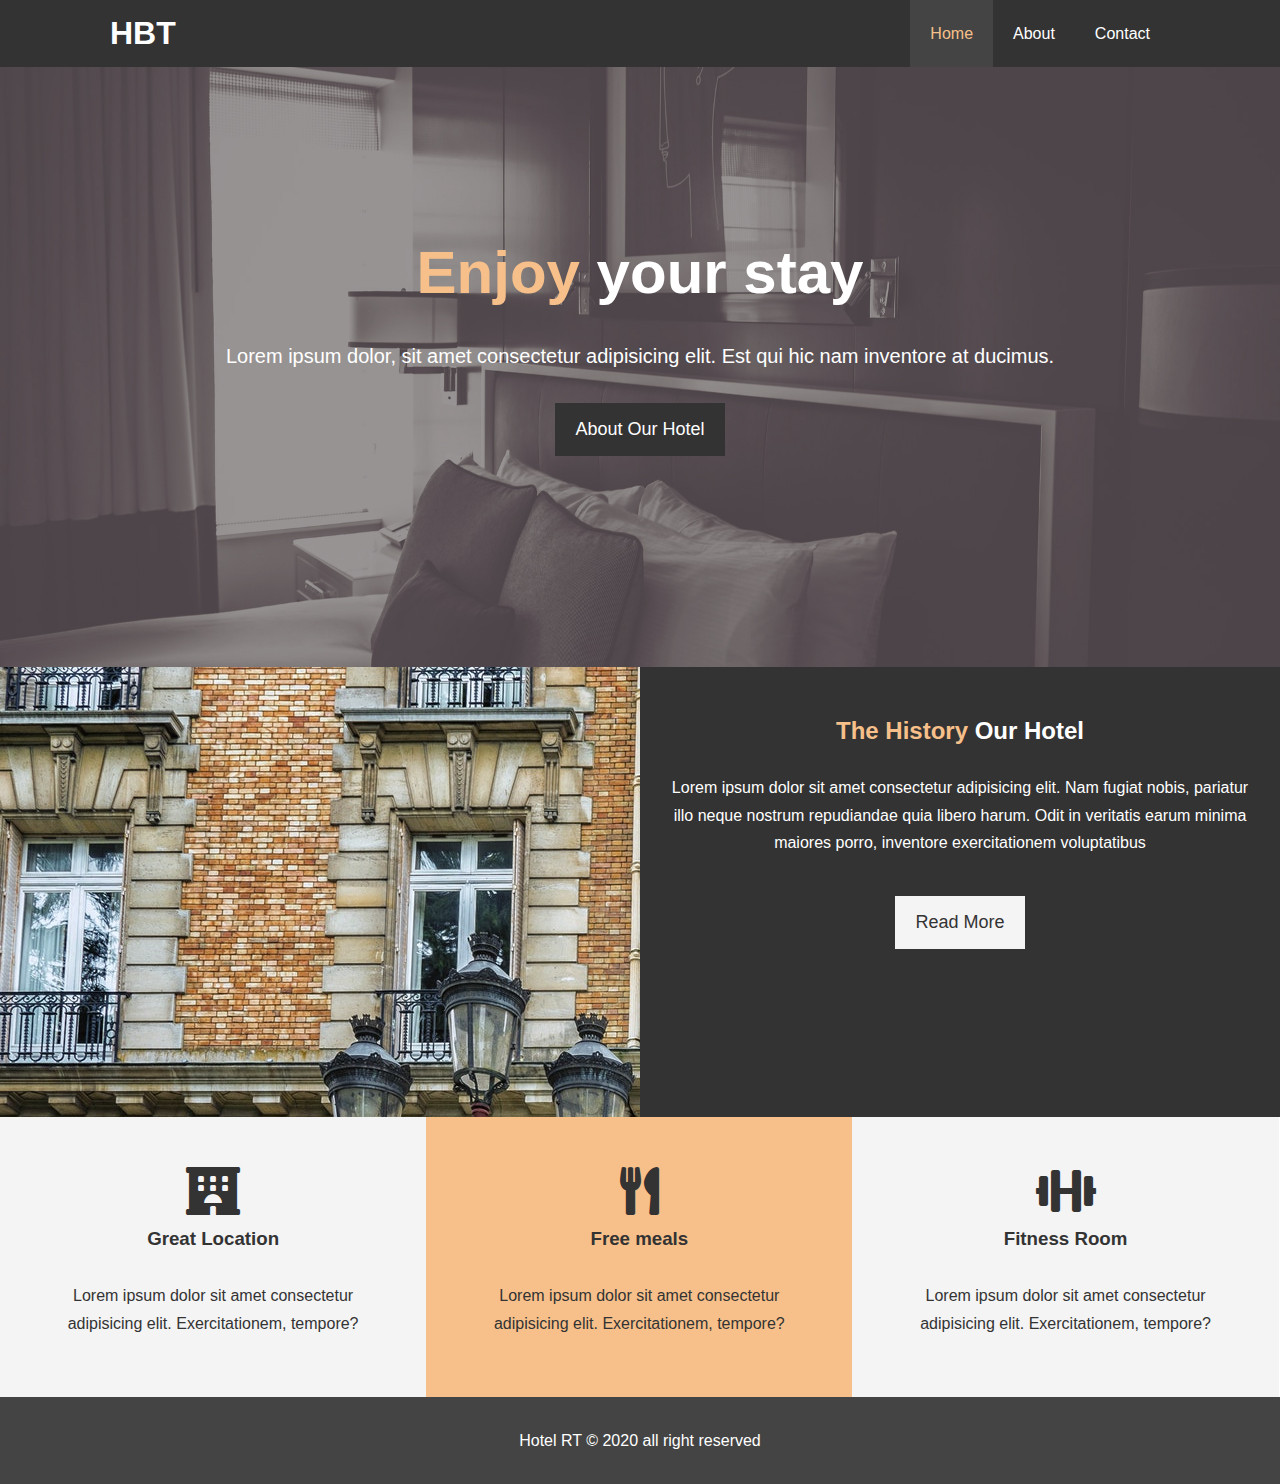
<file: index.html>
<!DOCTYPE html>
<html lang="en">
  <head>
    <meta charset="UTF-8" />
    <meta name="viewport" content="width=device-width, initial-scale=1.0" />
    <meta
      name="description"
      content="Welcome to the most extraordinary hotel in Boston"
    />
    <meta name="keywords" content="hotel, boston hotel" />
    <link
      rel="stylesheet"
      href="https://use.fontawesome.com/releases/v5.2.0/css/all.css"
    />
    <link rel="stylesheet" href="./css/style.css" />
    <link
      rel="stylesheet"
      media="screen and (max-width:760px)"
      href="./css/mobile.css"
    />
    <title>Hotel BT | Welcome</title>
  </head>
  <body>
    <header>
      <nav id="navbar">
        <div class="container">
          <h1 class="logo"><a href="index.html">HBT</a></h1>
          <ul>
            <li><a class="current" href="index.html">Home</a></li>
            <li><a href="About.html">About</a></li>
            <li><a href="contact.html">Contact</a></li>
          </ul>
        </div>
      </nav>
      <div id="showcase">
        <div class="container">
          <div class="showcase-content">
            <h1>
              <span class="text-primary">Enjoy</span>
              your stay
            </h1>
            <p class="lead">
              Lorem ipsum dolor, sit amet consectetur adipisicing elit. Est qui
              hic nam inventore at ducimus.
            </p>
            <a class="btn" href="about.html">About Our Hotel</a>
          </div>
        </div>
      </div>
    </header>
    <section id="home-info" class="bg-dark">
      <div class="info-img"></div>
      <div class="info-content">
        <h2>
          <span class="text-primary">The History</span>
          Our Hotel
        </h2>
        <p>
          Lorem ipsum dolor sit amet consectetur adipisicing elit. Nam fugiat
          nobis, pariatur illo neque nostrum repudiandae quia libero harum. Odit
          in veritatis earum minima maiores porro, inventore exercitationem
          voluptatibus
        </p>
        <a class="btn btn-light" href="about.html">Read More</a>
      </div>
    </section>

    <section id="features">
      <div class="box bg-light">
        <i class="fas fa-hotel fa-3x"></i>
        <h3>Great Location</h3>
        <p>
          Lorem ipsum dolor sit amet consectetur adipisicing elit.
          Exercitationem, tempore?
        </p>
      </div>
      <div class="box bg-primary">
        <i class="fas fa-utensils fa-3x"></i>
        <h3>Free meals</h3>
        <p>
          Lorem ipsum dolor sit amet consectetur adipisicing elit.
          Exercitationem, tempore?
        </p>
      </div>
      <div class="box bg-light">
        <i class="fas fa-dumbbell fa-3x"></i>
        <h3>Fitness Room</h3>
        <p>
          Lorem ipsum dolor sit amet consectetur adipisicing elit.
          Exercitationem, tempore?
        </p>
      </div>
    </section>
    <div class="clr"></div>
    <footer id="main-footer">
      <p>Hotel RT &copy; 2020 all right reserved</p>
    </footer>
  </body>
</html>
</file>
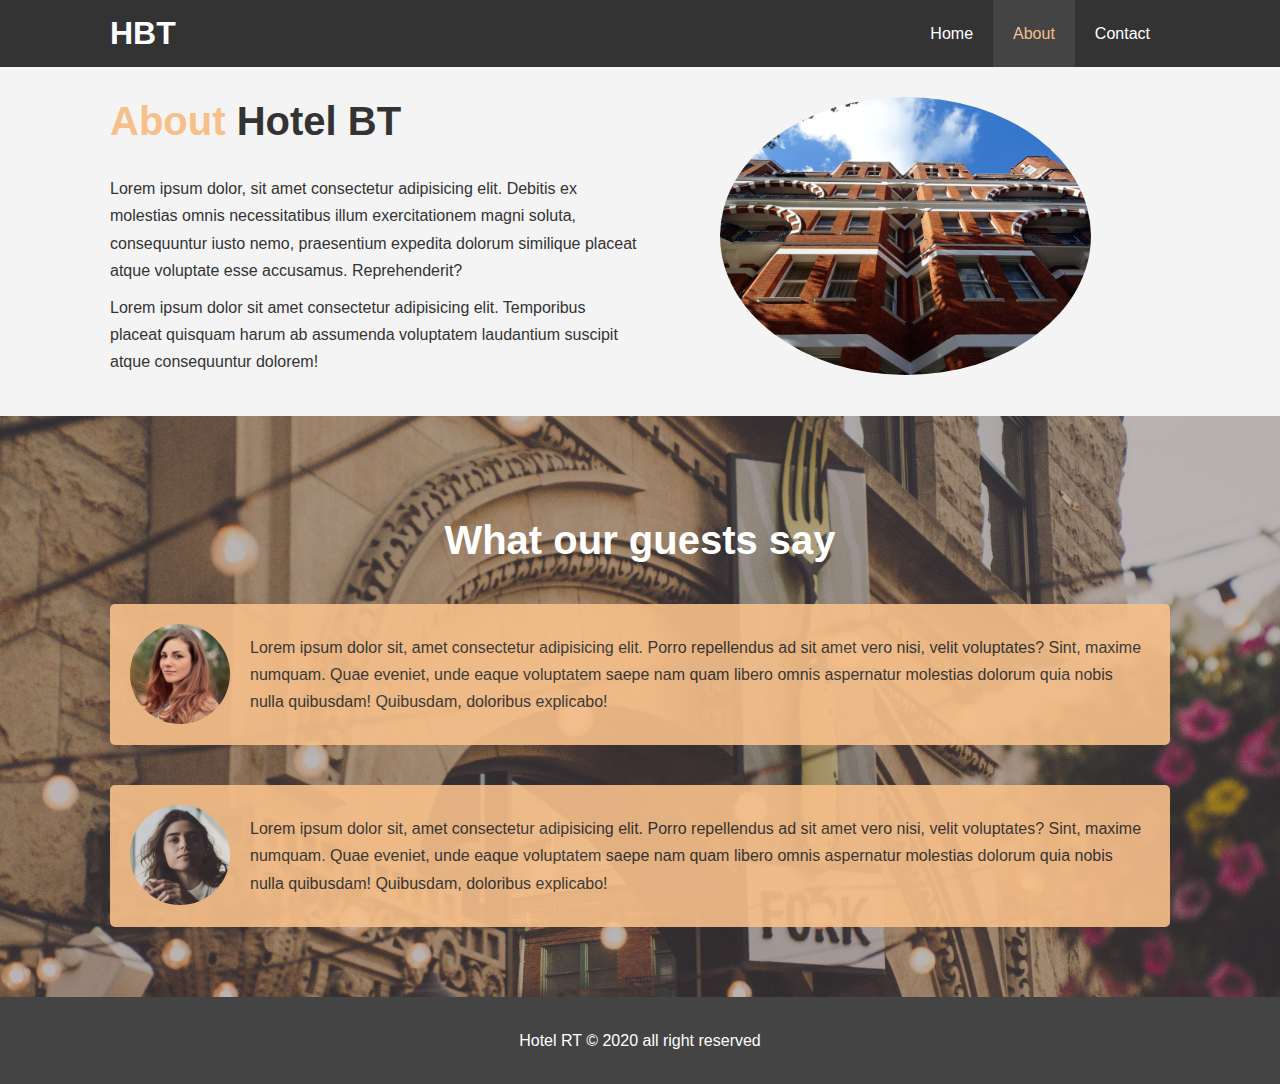
<file: about.html>
<!DOCTYPE html>
<html lang="en">
  <head>
    <meta charset="UTF-8" />
    <meta name="viewport" content="width=device-width, initial-scale=1.0" />
    <meta
      name="description"
      content="Welcome to the most extraordinary hotel in Boston"
    />
    <meta name="keywords" content="hotel, boston hotel" />
    <link rel="stylesheet" href="./css/style.css" />
    <link
      rel="stylesheet"
      media="screen and (max-width:760px)"
      href="./css/mobile.css"
    />
    <title>Hotel BT | About</title>
  </head>
  <body>
    <header>
      <nav id="navbar">
        <div class="container">
          <h1 class="logo"><a href="index.html">HBT</a></h1>
          <ul>
            <li><a href="index.html">Home</a></li>
            <li><a class="current" href="About.html">About</a></li>
            <li><a href="contact.html">Contact</a></li>
          </ul>
        </div>
      </nav>
    </header>
    <section id="about-info" class="bg-light py-3">
      <div class="container">
        <div class="info-left">
          <h1 class="l-heading">
            <span class="text-primary">About</span>
            Hotel BT
          </h1>
          <p>
            Lorem ipsum dolor, sit amet consectetur adipisicing elit. Debitis ex
            molestias omnis necessitatibus illum exercitationem magni soluta,
            consequuntur iusto nemo, praesentium expedita dolorum similique
            placeat atque voluptate esse accusamus. Reprehenderit?
          </p>
          <p>
            Lorem ipsum dolor sit amet consectetur adipisicing elit. Temporibus
            placeat quisquam harum ab assumenda voluptatem laudantium suscipit
            atque consequuntur dolorem!
          </p>
        </div>
        <div class="info-right">
          <img src="./img/photo-2.jpg" alt="hotel" />
        </div>
      </div>
    </section>
    <div class="clr"></div>
    <section id="testimonials" class="py-3">
      <div class="container">
      <h2 class="l-heading">What our guests say</h2>
      <div class="testimonials bg-primary">
        <img src="./img/person-1.jpg" alt="mary" />
        <p>
          Lorem ipsum dolor sit, amet consectetur adipisicing elit. Porro
          repellendus ad sit amet vero nisi, velit voluptates? Sint, maxime
          numquam. Quae eveniet, unde eaque voluptatem saepe nam quam libero
          omnis aspernatur molestias dolorum quia nobis nulla quibusdam!
          Quibusdam, doloribus explicabo!
        </p>
      </div>
      <div class="testimonials bg-primary">
        <img src="./img/person-2.jpg" alt="cathy" />
        <p>
          Lorem ipsum dolor sit, amet consectetur adipisicing elit. Porro
          repellendus ad sit amet vero nisi, velit voluptates? Sint, maxime
          numquam. Quae eveniet, unde eaque voluptatem saepe nam quam libero
          omnis aspernatur molestias dolorum quia nobis nulla quibusdam!
          Quibusdam, doloribus explicabo!
        </p>
      </div>
    </section>
  </div>
    <footer id="main-footer">
      <p>Hotel RT &copy; 2020 all right reserved</p>
    </footer>
  </body>
</html>
</file>
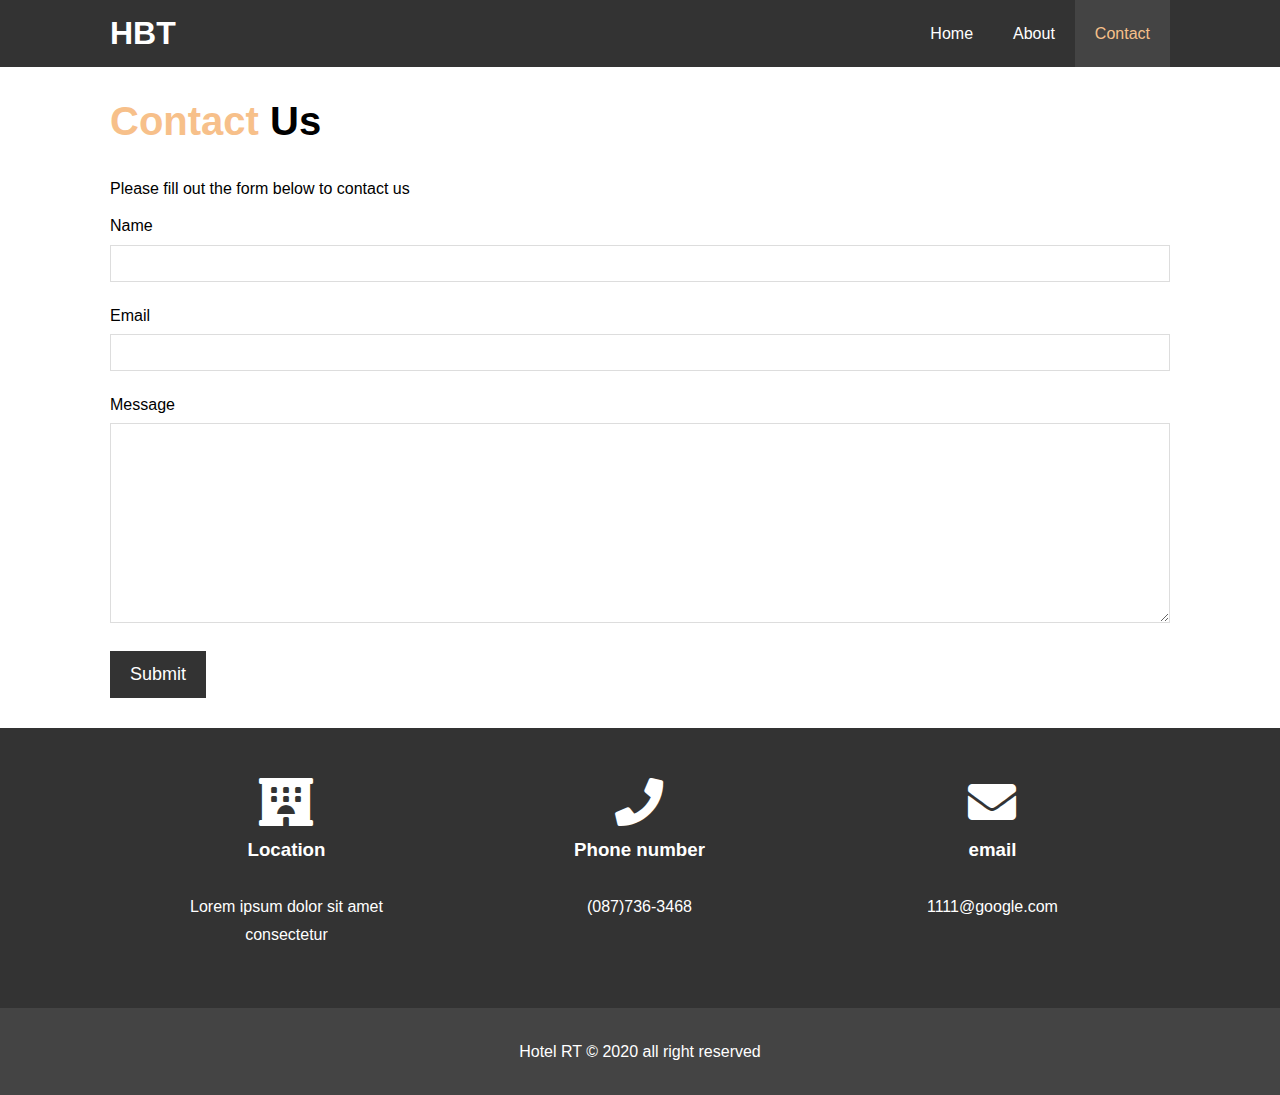
<file: contact.html>
<!DOCTYPE html>
<html lang="en">
  <head>
    <meta charset="UTF-8" />
    <meta name="viewport" content="width=device-width, initial-scale=1.0" />
    <meta
      name="description"
      content="Welcome to the most extraordinary hotel in Boston"
    />
    <meta name="keywords" content="hotel, boston hotel" />
    <link
      rel="stylesheet"
      href="https://use.fontawesome.com/releases/v5.2.0/css/all.css"
    />
    <link rel="stylesheet" href="./css/style.css" />
    <link
      rel="stylesheet"
      media="screen and (max-width:760px)"
      href="./css/mobile.css"
    />
    <title>Hotel BT | Contact</title>
  </head>
  <body>
    <header>
      <nav id="navbar">
        <div class="container">
          <h1 class="logo"><a href="index.html">HBT</a></h1>
          <ul>
            <li><a href="index.html">Home</a></li>
            <li><a href="About.html">About</a></li>
            <li><a class="current" href="contact.html">Contact</a></li>
          </ul>
        </div>
      </nav>
      <section id="contact-form" class="py-3">
          <div class="container">
              <h1 class="l-heading"><span class="text-primary">Contact</span> Us</h1>
              <p>Please fill out the form below to contact us</p>
            <form action="process.php">
                <div class="form-group">
                    <label for="name">Name</label>
                    <input type="text" name="name" id="name">
                </div>
                <div class="form-group">
                    <label for="email">Email</label>
                    <input type="email" name="email" id="email">
                </div>
                <div class="form-group">
                    <label for="message">Message</label>
                    <textarea name="message" id="message"></textarea>
                </div>
                <button type="submit" class="btn">Submit</button>
            </form>
          </div>
      </section>

      <section id="contact-info" class="bg-dark">
          <div class="container">
            <div class="box">
                <i class="fas fa-hotel fa-3x"></i>
                <h3>Location</h3>
                <p>
                  Lorem ipsum dolor sit amet consectetur
                </p>
              </div>
              <div class="box">
                <i class="fas fa-phone fa-3x"></i>
                <h3>Phone number</h3>
                <p>
                  (087)736-3468
                </p>
              </div>
              <div class="box">
                <i class="fas fa-envelope fa-3x"></i>
                <h3>email</h3>
                <p>
                  1111@google.com
                </p>
              </div>
          </div>
      </section>
      
      <footer id="main-footer">
      <p>Hotel RT &copy; 2020 all right reserved</p>
    </footer>
  </body>
</html>
</file>
<file: css/mobile.css>
#navbar .logo {
  float: none;
  text-align: center;
}

#navbar ul,
#navbar ul li {
  float: none;
}

#navbar ul li a {
  padding: 5px;
  border-bottom: 1px dotted #444;
}

/* showcase */
#showcase {
  height: 100%;
}

#showcase .showcase-content {
  padding-top: 70px;
  padding-bottom: 30px;
}

/* home info */

#home-info {
  height: 450px;
}

#home-info .info-img {
  display: none;
}

#home-info .info-content {
  float: none;
  width: 100%;
}

/* boxes */

.box {
  float: none;
  width: 100%;
}

/* about */

#about-info .info-right,
#about-info .info-left {
  float: none;
  width: 100%;
}

.l-heading {
  text-align: center;
}

#about-info .info-right {
  margin-top: 30px;
}

/* contact */

#contact-info .box {
  border-bottom: 1px dotted #444;
}
</file>
<file: css/style.css>
/* css reset */
* {
  padding: 0;
  margin: 0;
  box-sizing: border-box;
}

/* main styling */
html,
body {
  font-family: "Segoe UI", Tahoma, Geneva, Verdana, sans-serif;
  line-height: 1.7em;
}

a {
  color: #333;
  text-decoration: none;
}

h1,
h2,
h3 {
  padding-bottom: 20px;
}

p {
  margin: 10px 0;
}

/* utility classes */
.container {
  max-width: 1100px;
  margin: auto;
  overflow: auto;
  padding: 0 20px;
}

.text-primary {
  color: #f7c08a;
}

.lead {
  font-size: 20px;
}

.btn {
  display: inline-block;
  font-size: 18px;
  color: #fff;
  background: #333;
  padding: 13px 20px;
  border: none;
  cursor: pointer;
}

.btn:hover {
  color: #333;
  background-color: #f7c08a;
}

.btn-light {
  color: #333;
  background-color: #f4f4f4;
}

.bg-dark {
  background: #333;
  color: #fff;
}

.bg-light {
  background: #f4f4f4;
  color: #333;
}

.bg-primary {
  color: #333;
  background: #f7c08a;
}

.clr {
  clear: both;
}

.l-heading {
  font-size: 40px;
  line-height: 1.2;
}

.box {
  float: left;
  width: 33.3%;
  text-align: center;
  padding: 50px;
}

/* padding */
.py-1 {
  padding: 10px 0;
}
.py-2 {
  padding: 20px 0;
}
.py-3 {
  padding: 30px 0;
}

/* navbar */
#navbar {
  background-color: #333;
  color: #fff;
  overflow: auto;
}

#navbar a {
  color: #fff;
}

#navbar .logo {
  float: left;
  padding-top: 20px;
}

#navbar ul {
  float: right;
  list-style: none;
}

#navbar ul li {
  float: left;
}

#navbar ul li a {
  display: block;
  padding: 20px;
  text-align: center;
}

#navbar ul li a:hover,
#navbar ul li a.current {
  background: #444;
  color: #f7c08a;
}

/* showcase */
#showcase {
  background: url("../img/showcase.jpg") no-repeat center center/cover;
  height: 600px;
}

#showcase .showcase-content {
  color: #fff;
  text-align: center;
  padding-top: 170px;
}

#showcase .showcase-content h1 {
  font-size: 60px;
  line-height: 1.2em;
}

#showcase .showcase-content p {
  padding-bottom: 20px;
  line-height: 1.7em;
}

/* Home Info Styling */
#home-info {
  height: 450px;
}

#home-info .info-img {
  float: left;
  min-height: 100%;
  width: 50%;
  background: url("../img/photo-1.jpg") no-repeat;
}

#home-info .info-content {
  float: right;
  width: 50%;
  height: 100%;
  text-align: center;
  padding: 50px 30px;
  overflow: hidden;
}

#home-info .info-content p {
  padding-bottom: 30px;
}

/* features */

.box {
  float: left;
  width: 33.3%;
  text-align: center;
  padding: 50px;
}

.box i {
  margin-bottom: 10px;
}

/* about info */
#about-info .info-right {
  float: right;
  width: 50%;
  min-height: 100%;
}

#about-info .info-right img {
  display: block;
  /* img is inline level. therefor it has to be block to make margin auto */
  margin: auto;
  width: 70%;
  border-radius: 50%;
}

#about-info .info-left {
  float: left;
  width: 50%;
  min-height: 100%;
}

/* testimonials */
#testimonials {
  height: 100%;
  background: url("../img/test-bg.jpg") no-repeat center center/cover;
  padding-top: 100px;
}

#testimonials h2 {
  color: #fff;
  text-align: center;
  padding-bottom: 40px;
}

#testimonials .testimonials {
  padding: 20px;
  margin-bottom: 40px;
  border-radius: 5px;
  opacity: 0.9;
}

#testimonials .testimonials img {
  width: 100px;
  float: left;
  margin-right: 20px;
  border-radius: 50%;
}

/* contact form */
#contact-form .form-group {
  margin-bottom: 20px;
}

#contact-form label {
  display: block;
  margin-bottom: 5px;
}

#contact-form input,
#contact-form textarea {
  width: 100%;
  padding: 10px;
  border: 1px #ddd solid;
}

#contact-form input:focus,
#contact-form textarea:focus {
  outline: none;
  border-color: #f7c08a;
}

#contact-form textarea {
  height: 200px;
}

/* footer */

#main-footer {
  text-align: center;
  background: #444;
  color: #fff;
  padding: 20px;
}
</file>
